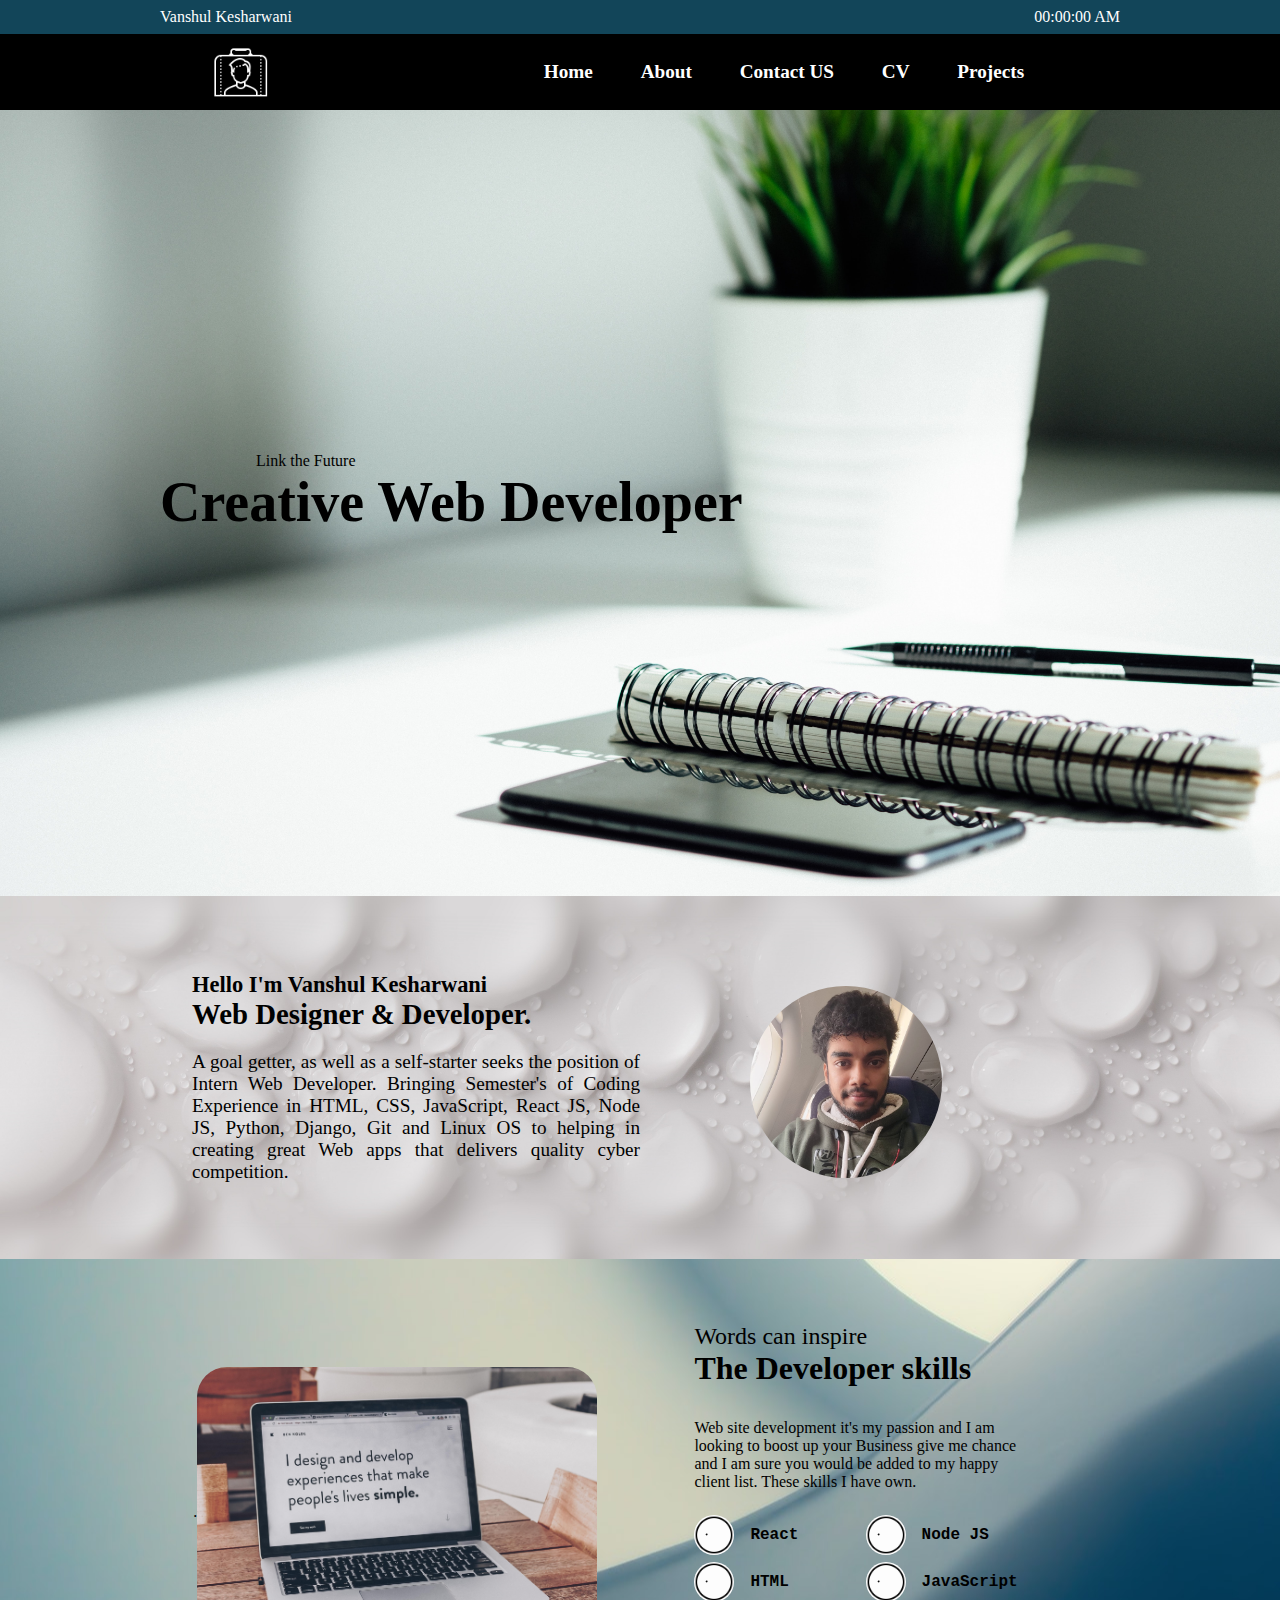
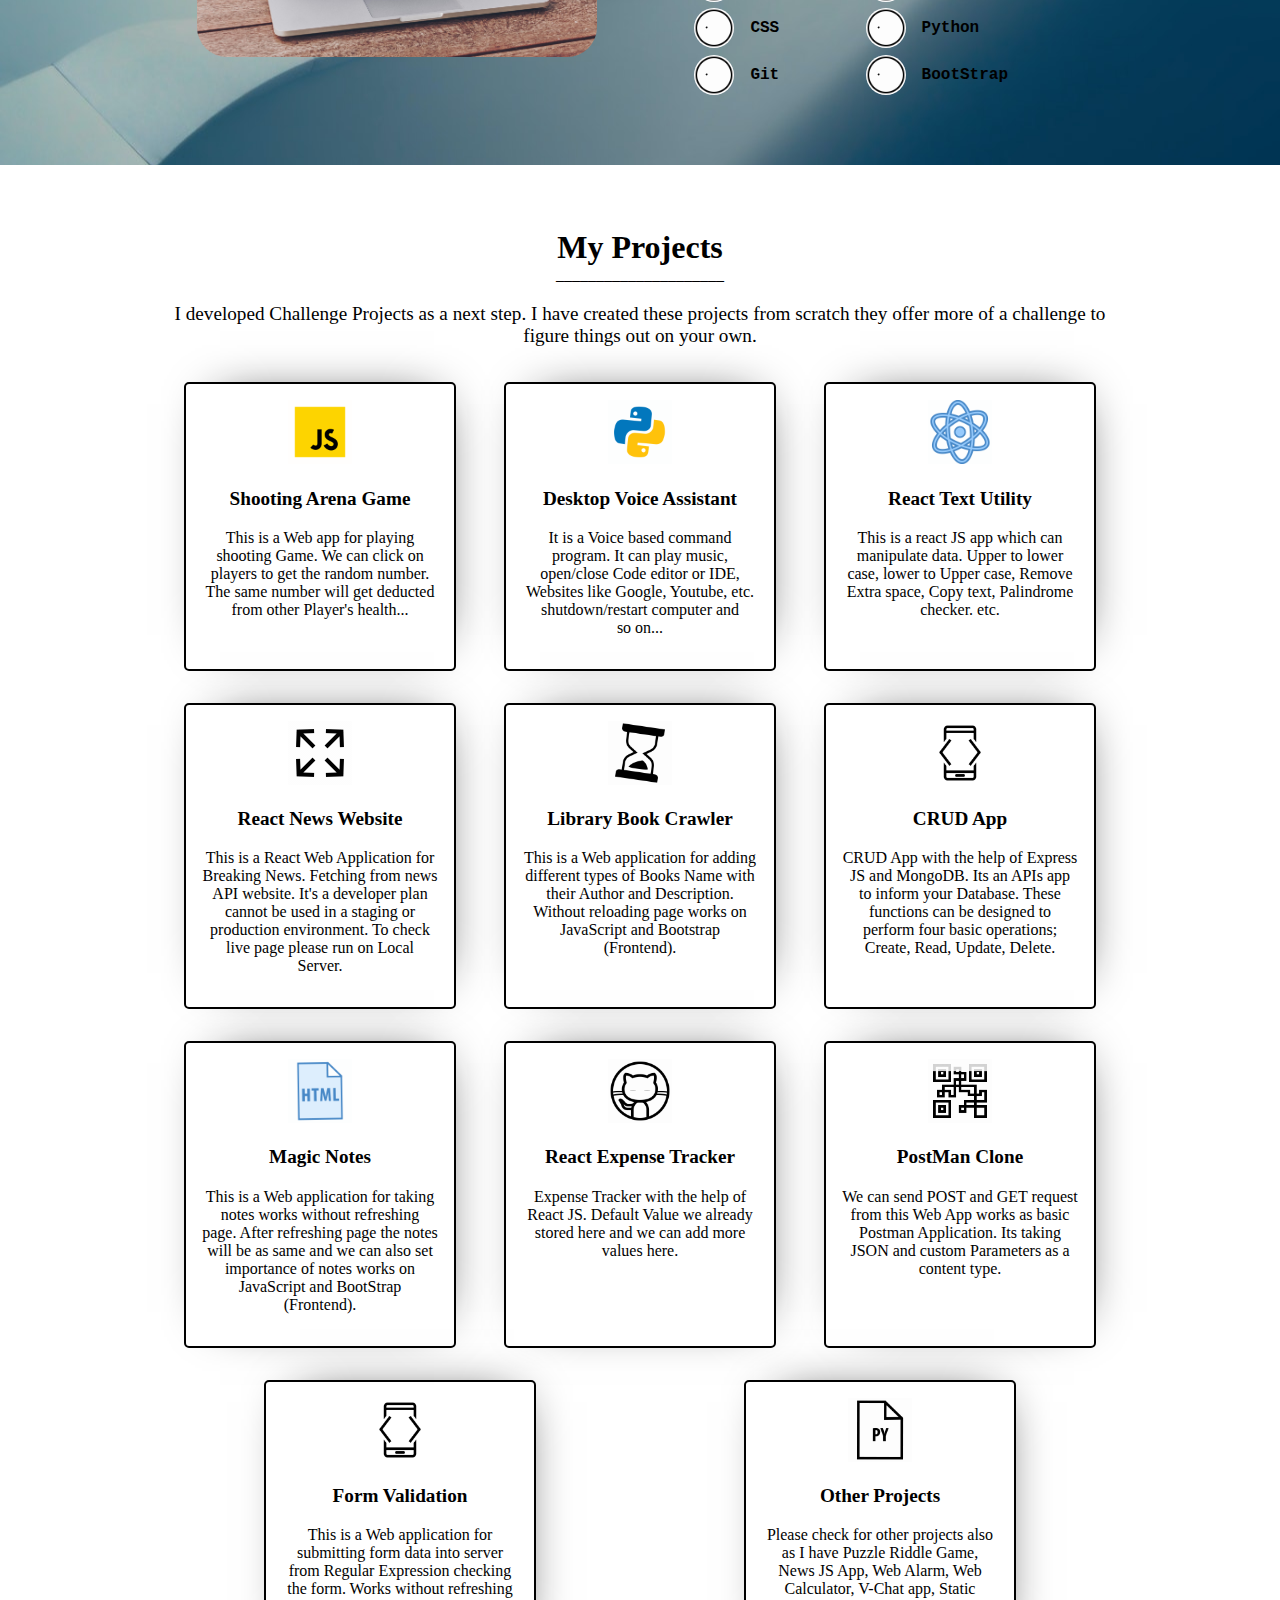
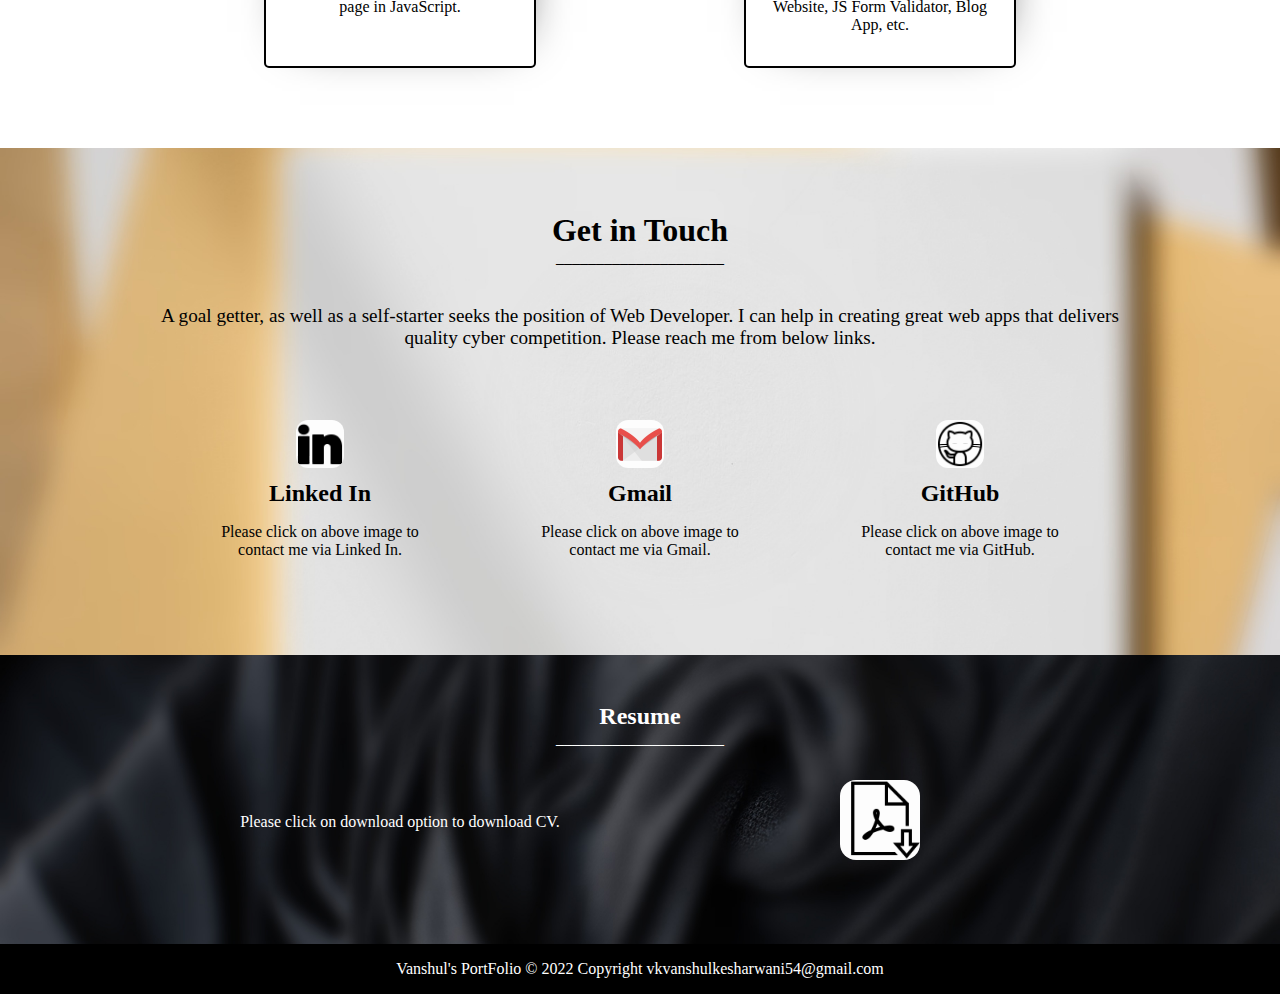
<file: index.html>
<!DOCTYPE html>
<html lang="en">

<head>
    <meta charset="UTF-8">
    <meta http-equiv="X-UA-Compatible" content="IE=edge">
    <meta name="viewport" content="width=device-width, initial-scale=1.0">
    <title>Vanshul's PortFolio</title>

    <!-- Added CSS -->
    <link rel="stylesheet" href="./CSS/style.css">
    <!-- Favicon 4 line Here -->
    <link rel="apple-touch-icon" sizes="180x180" href="./favicon_io/apple-touch-icon.png">
    <link rel="icon" type="image/png" sizes="32x32" href="./favicon_io/favicon-32x32.png">
    <link rel="icon" type="image/png" sizes="16x16" href="./favicon_io/favicon-16x16.png">
    <link rel="manifest" href="./favicon_io/site.webmanifest">
</head>

<body>
    <!-- Header Starts here -->
    <header>
        <div id="header" class="universalPadding">
            <div id="headerLeft">Vanshul Kesharwani</div>
            <div id="headerRight">00:00:00 AM</div>
        </div>
        <nav id="navBar" class="universalPadding">
            <div id="navLogo">
                <a href="/"><img src="./Img/Icons/Nav-icon/Portfolio.png" alt="error"></a>
            </div>
            <div id="navLi">
                <ul>
                    <!-- Mobile view cross btn -->
                    <li id="crossMark">
                        <a href="javascript:void(0)" onclick="closeMenu()"><img src="./Img/Icons/Nav-icon/Cross-mark.png" alt="cross"></a>
                    </li>
                    <li><a href="#header" onclick="closeMenu()">Home</a></li>
                    <li><a href="#profileSection" onclick="closeMenu()">About</a></li>
                    <li><a href="#contactSection" onclick="closeMenu()">Contact US</a></li>
                    <li><a href="#CVSection" onclick="closeMenu()">CV</a></li>
                    <li><a href="#projectBox" onclick="closeMenu()">Projects</a></li>
                </ul>
            </div>
            <span id="hamBurger"><img src="./Img/Icons/Nav-icon/Burger.png" alt="error" onclick="openMenu()"></span>
        </nav>
    </header>
    <!-- Main Section starts here -->
    <section id="mainSection" class="universalPadding">
        <div id="smallHeading">Link the Future</div>
        <div id="mainHeadingContainer">
            <h1>Creative Web Developer</h1>
            <p>
            </p>
        </div>
    </section>

    <!-- Profile Section starts here -->
    <section id="profileSection" class="universalPadding">
        <div id="profileHeading">
            <h3> Hello I'm Vanshul Kesharwani</h3>
            <h2> Web Designer & Developer. </h2>
            <p>A goal getter, as well as a self-starter seeks the position of Intern Web Developer. Bringing Semester's of Coding Experience in HTML, CSS, JavaScript, React JS, Node JS, Python, Django, Git and Linux OS to helping in creating great Web apps that delivers quality
                cyber competition.</p>
        </div>
        <div id="profileDP">
            <img src="./Img/profile.jpeg" alt="reload page">
        </div>
    </section>

    <!-- ShowBox -->
    <section id="showSection" class="universalPadding">
        <div id="showImg">.
            <img src="./Img/show_image.jpg" alt="Img">
        </div>
        <div id="showHeading">
            <div id="showSmallHeading">Words can inspire</div>
            <h2>The Developer skills</h2>
            <p>Web site development it's my passion and I am looking to boost up your Business give me chance and I am sure you would be added to my happy client list. These skills I have own.</p>
            <div id="checkBox">
                <div class="halfCheckBox">
                    <img class="check" src="./Img/Icons/Project/Check-circle.gif" alt="Check">
                    <span class="checkText"> React </span>
                </div>
                <div class="halfCheckBox">
                    <img class="check" src="./Img/Icons/Project/Check-circle.gif" alt="Check">
                    <span class="checkText"> Node JS</span>
                </div>
                <div class="halfCheckBox">
                    <img class="check" src="./Img/Icons/Project/Check-circle.gif" alt="Check">
                    <span class="checkText">HTML</span>
                </div>
                <div class="halfCheckBox">
                    <img class="check" src="./Img/Icons/Project/Check-circle.gif" alt="Check">
                    <span class="checkText"> JavaScript </span>
                </div>
                <div class="halfCheckBox">
                    <img class="check" src="./Img/Icons/Project/Check-circle.gif" alt="Check">
                    <span class="checkText"> CSS </span>
                </div>
                <div class="halfCheckBox">
                    <img class="check" src="./Img/Icons/Project/Check-circle.gif" alt="Check">
                    <span class="checkText"> Python </span>
                </div>
                <div class="halfCheckBox">
                    <img class="check" src="./Img/Icons/Project/Check-circle.gif" alt="Check">
                    <span class="checkText"> Git </span>
                </div>
                <div class="halfCheckBox">
                    <img class="check" src="./Img/Icons/Project/Check-circle.gif" alt="Check">
                    <span class="checkText"> BootStrap </span>
                </div>
            </div>
        </div>
    </section>

    <!-- project Box -->
    <section id="projectSection" class="universalPadding">
        <h2>My Projects</h2>
        <div>_____________________</div>
        <p>I developed Challenge Projects as a next step. I have created these projects from scratch they offer more of a challenge to figure things out on your own.</p>
        <div id="projectBox">

            <div class="projectBoxes">
                <a href="https://github.com/vanshul22/Shooting-Arena-JS-Game" target="_blank">
                    <img src="./Img/Icons/Project/Javascript.gif" alt="JS">
                    <h4>Shooting Arena Game</h4>
                    <p>This is a Web app for playing shooting Game. We can click on players to get the random number. The same number will get deducted from other Player's health...</p>
                </a>
            </div>
            <div class="projectBoxes">
                <a href="https://github.com/vanshul22/Desktop-Assistance/" target="_blank">
                    <img src="./Img/Icons/Project/Python.gif" alt="Python">
                    <h4>Desktop Voice Assistant</h4>
                    <p>It is a Voice based command program. It can play music, open/close Code editor or IDE, Websites like Google, Youtube, etc. shutdown/restart computer and <br> so on...</p>
                </a>
            </div>
            <div class="projectBoxes">
                <a href="https://github.com/vanshul22/React-Text-Utils" target="_blank">
                    <img src="./Img/Icons/Project/React.gif" alt="React">
                    <h4>React Text Utility</h4>
                    <p>This is a react JS app which can manipulate data. Upper to lower case, lower to Upper case, Remove Extra space, Copy text, Palindrome checker. etc.</p>
                </a>
            </div>
            <div class="projectBoxes">
                <a href="https://github.com/vanshul22/React-News-App" target="_blank">
                    <img src="./Img/Icons/Project/Fit-to-width.gif" alt="Fit to width">
                    <h4>React News Website</h4>
                    <p>This is a React Web Application for Breaking News. Fetching from news API website. It's a developer plan cannot be used in a staging or production environment. To check live page please run on Local Server.</p>
                </a>
            </div>
            <div class="projectBoxes">
                <a href="https://github.com/vanshul22/Library-Book-Crawler/" target="_blank">
                    <img src="./Img/Icons/Project/Hour-glass.gif" alt="Hour Glass">
                    <h4>Library Book Crawler</h4>
                    <p>This is a Web application for adding different types of Books Name with their Author and Description. Without reloading page works on JavaScript and Bootstrap (Frontend).</p>
                </a>
            </div>
            <div class="projectBoxes">
                <a href="https://github.com/vanshul22/Library-Book-Crawler/" target="_blank">
                    <img src="./Img/Icons/Project/Developer-mode.gif" alt="DV  mode">
                    <h4>CRUD App</h4>
                    <p>CRUD App with the help of Express JS and MongoDB. Its an APIs app to inform your Database. These functions can be designed to perform four basic operations; <br>Create, Read, Update, Delete.</p>
                </a>
            </div>
            <div class="projectBoxes">
                <a href="https://github.com/vanshul22/Magic-notes/" target="_blank">
                    <img src="./Img/Icons/Project/Html.gif" alt="HTML">
                    <h4>Magic Notes</h4>
                    <p>This is a Web application for taking notes works without refreshing page. After refreshing page the notes will be as same and we can also set importance of notes works on JavaScript and BootStrap (Frontend).</p>
                </a>
            </div>
            <div class="projectBoxes">
                <a href="https://vanshul-expense-tracker.netlify.app/" target="_blank">
                    <img src="./Img/Icons/Project/Github.gif" alt="React">
                    <h4>React Expense Tracker</h4>
                    <p>Expense Tracker with the help of React JS. Default Value we already stored here and we can add more values here.</p>
                </a>
            </div>
            <div class="projectBoxes">
                <a href="https://github.com/vanshul22/PostMan-Clone/" target="_blank">
                    <img src="./Img/Icons/Project/QR-code.gif" alt="QR">
                    <h4>PostMan Clone</h4>
                    <p>We can send POST and GET request from this Web App works as basic Postman Application. Its taking JSON and custom Parameters as a content type.</p>
                </a>
            </div>
            <div class="projectBoxes">
                <a href="https://github.com/vanshul22/Form-Validation/" target="_blank">
                    <img src="./Img/Icons/Project/Developer-mode.gif" alt="DV  mode">
                    <h4>Form Validation</h4>
                    <p>This is a Web application for submitting form data into server from Regular Expression checking the form. Works without refreshing page in JavaScript.</p>
                </a>
            </div>
            <div class="projectBoxes">
                <a href="https://github.com/vanshul22/" target="_blank">
                    <img src="./Img/Icons/Project/Python-file.gif" alt="Py">
                    <h4>Other Projects</h4>
                    <p>Please check for other projects also as I have Puzzle Riddle Game, News JS App, Web Alarm, Web Calculator, V-Chat app, Static Website, JS Form Validator, Blog App, etc.</p>
                </a>
            </div>
        </div>
    </section>

    <!-- Contact us Box -->
    <section id="contactSection" class="universalPadding">
        <h2>Get in Touch</h2>
        <div>_____________________</div>
        <p>A goal getter, as well as a self-starter seeks the position of Web Developer. I can help in creating great web apps that delivers quality cyber competition. Please reach me from below links.</p>
        <div id="contactBox">
            <div class="contactBoxes">
                <a href="https://www.linkedin.com/in/vanshul22/" target="_blank">
                    <img src="./Img/Icons/Contact-icons/Linkedin.gif" alt="In">
                    <h4>Linked In</h4>
                    <p>Please click on above image to contact me via Linked In.</p>
                </a>
            </div>
            <div class="contactBoxes">
                <a href="mailto:vkvanshulkesharwani54@gmail.com" target="_blank">
                    <img src="./Img/Icons/Contact-icons/Gmail-logo.gif" alt="Gmail">
                    <h4>Gmail</h4>
                    <p>Please click on above image to contact me via Gmail.</p>
                </a>
            </div>
            <div class="contactBoxes">
                <a href="https://github.com/vanshul22/" target="_blank">
                    <img src="./Img/Icons/Project/Github.gif" alt="GitHub">
                    <h4>GitHub</h4>
                    <p>Please click on above image to contact me via GitHub.</p>
                </a>
            </div>
        </div>
    </section>

    <!-- CV Download section -->
    <section id="CVSection" class="universalPadding">
        <h4>Resume</h4>
        <div>_____________________</div>
        <div id="CVFlexBox">
            <div id="CVText">
                Please click on download option to download CV.
            </div>
            <div id="CVDownload">
                <a href="./CV/Resume_Vanshul_Kesharwani.pdf" download><img src="./Img/Icons/Project/Download.gif" alt="download"></a>
            </div>
        </div>
    </section>

    <!-- Footer area starts here -->
    <footer id="footer" class="universalPadding">
        Vanshul's PortFolio &copy; 2022 Copyright
        <a href="mailto:vkvanshulkesharwani54@gmail.com">vkvanshulkesharwani54@gmail.com</a>
    </footer>

    <!-- Added JavaScript -->
    <script src="./JS/script.js "></script>

</body>

</html>
</file>
<file: CSS/style.css>
/* Reset CSS */

* {
    margin: 0;
    padding: 0;
    box-sizing: border-box;
    /* border: 0.1px solid white; */
}

body {
    /* Default value in body. */
    font-size: 1rem;
}

.universalPadding {
    /*Padding for all containers\boxes */
    padding-left: 10em !important;
    padding-right: 10em !important;
}


/* ******************************* Header starts here  ****************************** */

#header {
    overflow: auto;
    background-color: #124559;
}

#headerLeft {
    float: left;
    padding: 0.5em 0em;
    color: white;
}

#headerRight {
    float: right;
    padding: 0.5em 0em;
    color: white;
}


/* ******************************* Navbar starts here  ****************************** */

#navBar {
    background-color: black;
    color: white;
    display: flex;
    justify-content: center;
    align-items: center;
}

#navLogo {
    width: 30%;
}

#navLogo img {
    cursor: pointer;
    filter: invert(100%);
    width: 4em;
    padding: 0.5em 0em 0em 0em;
}

#navLi {
    width: 60%;
}

#navLi ul {
    display: flex;
    justify-content: space-evenly;
    flex-wrap: wrap;
}

#navLi ul li {
    font-size: 1.2em;
    font-weight: bold;
    list-style-type: none;
}

#navLi ul li a {
    text-decoration: none;
    color: white;
    cursor: pointer;
    transition: all 0.5s ease;
}

#navLi ul li a:hover {
    font-weight: bold;
    padding-bottom: 8px;
    border-bottom: 1px solid white;
}

#hamBurger {
    text-align: end;
    filter: invert(100%);
}

#hamBurger img {
    width: 2em;
    cursor: pointer;
    display: none;
}

#crossMark {
    display: none;
}


/* ******************************* Main Section starts here ****************************** */

#mainSection {
    background-color: blueviolet;
    background: url("../Img/mainContainer.jpg");
    width: 100%;
    height: 87.3vh;
    background-repeat: no-repeat;
    background-size: cover;
    display: flex;
    flex-direction: column;
    justify-content: center;
}

#mainHeadingContainer {
    font-family: 'Times New Roman', Times, serif;
}

#smallHeading {
    font-size: 1em;
    padding-left: 6em;
}

#mainHeadingContainer h1 {
    font-size: 3.5em;
    cursor: pointer;
    display: inline-block;
}

#mainHeadingContainer p {
    font-size: 1.2em;
    padding-top: 1em;
}


/* ******************************* Profile Section started here ****************************** */

#profileSection {
    padding: 4em 0em 4em 0em;
    font-size: 1.2em;
    background-color: antiquewhite;
    background-image: url("../Img/Profile-background-light.jpg");
    background-position: center;
    background-size: cover;
}

#profileHeading {
    width: 50%;
    display: inline-block;
    text-align: justify;
}

#profileHeading p {
    padding-top: 1em;
}

#profileDP {
    width: 45%;
    display: inline-block;
    text-align: center;
}

#profileDP img {
    max-width: 10em;
    height: auto;
    border-radius: 50%;
}


/* ******************************* Show Section starts here ****************************** */

#showSection {
    display: flex;
    background-color: rgb(209, 223, 223);
    background-image: url("../Img/Skill-background-light.jpg");
    background-position: center;
    background-size: cover;
}

#showImg {
    display: flex;
    width: 49%;
    justify-content: center;
    align-items: center;
}

#showImg img {
    width: 25em;
    margin: 0;
    display: inline-block;
    border-radius: 30px;
}

#showHeading {
    width: 49%;
    display: inline-block;
    padding: 4em 4em 4em 4em;
}

#showSmallHeading {
    font-size: 1.5em;
}

#showHeading h2 {
    font-size: 2em;
    padding-bottom: 1em;
}

#showHeading p {
    font-size: 1em;
    padding-bottom: 1.5em;
}

#checkBox {
    display: flex;
    align-items: center;
    flex-wrap: wrap;
    justify-content: space-around;
}

#checkBox img {
    width: 2.5em;
    border-radius: 50%;
    margin-right: 1em;
}

.halfCheckBox {
    display: flex;
    align-items: center;
    width: 50%;
    margin-bottom: 0.4em;
    flex-wrap: wrap;
}

.checkText {
    font-family: 'Courier New', Courier, monospace;
    font-weight: bold;
}


/* ******************************* Project Section starts here ****************************** */

#projectSection {
    text-align: center;
    padding: 4em 0em 4em 0em;
    /* background-image: url("../Img/Profile-background-light.jpg"); */
    background-position: center;
    background-size: cover;
}

#projectSection h2 {
    font-size: 2em;
}

#projectSection>p {
    font-size: 1.2em;
    padding: 1em 0;
}

#projectBox {
    display: flex;
    flex-wrap: wrap;
    justify-content: space-around;
}

.projectBoxes {
    border: 2px solid black;
    border-radius: 5px;
    padding: 1em 1em 2em 1em;
    margin: 1em 1em 1em 1em;
    width: 17em;
    -webkit-box-shadow: 7px -7px 49px -29px rgba(0, 0, 0, 0.94);
    -moz-box-shadow: 7px -7px 49px -29px rgba(0, 0, 0, 0.94);
    box-shadow: 7px -7px 49px -29px rgba(0, 0, 0, 0.94);
}

.projectBoxes a {
    color: black;
    text-decoration: none;
}

.projectBoxes h4 {
    font-size: 1.2em;
    margin: 1em 0;
}

.projectBoxes img {
    width: 4em;
}


/* ******************************* Contact Section starts here ****************************** */

#contactSection {
    text-align: center;
    padding: 4em 0;
    /* background-color: blanchedalmond; */
    background-image: url("../Img/Contact-us.jpg");
    background-position: center;
    background-size: cover;
}

#contactSection h2 {
    font-size: 2em;
}

#contactSection>p {
    padding: 2em 0;
    font-size: 1.2em;
}

#contactBox {
    display: flex;
    flex-wrap: wrap;
    justify-content: space-around;
}

.contactBoxes {
    padding: 1em 1em 0em 1em;
    margin: 1em;
    width: 17em;
}

.contactBoxes a {
    color: black;
    text-decoration: none;
}

.contactBoxes img {
    width: 3em;
    border-radius: 25%;
    margin-bottom: 0.5em;
}

.contactBoxes h4 {
    font-size: 1.5em;
}

.contactBoxes p {
    font-size: 1em;
    padding: 1em 0;
}


/* ******************************* CV Download section starts here ****************************** */

#CVSection {
    padding: 3em 0;
    text-align: center;
    background-image: url("../Img/CV-black.jpg");
    background-position: center;
    background-size: cover;
    color: white;
}

#CVSection h4 {
    font-size: 1.5em;
}

#CVFlexBox {
    display: flex;
    flex-wrap: wrap;
    justify-content: space-evenly;
    align-items: center;
    margin: 2em 0;
}

#CVText {
    width: 50%;
    text-align: center;
}

#CVDownload {
    width: 50%;
}

#CVDownload a img {
    width: 5em;
    border-radius: 20%;
}


/* ******************************* Footer area starts here ****************************** */

#footer {
    background-color: black;
    color: white;
    text-align: center;
    padding: 1em 0 1em 0;
}

#footer a {
    text-decoration: none;
    color: white;
}


/* ******************************* Responsive for 1000 Px ****************************** */

@media only screen and (max-width:1400px) {
    .halfCheckBox {
        flex-wrap: nowrap;
    }
}

@media only screen and (max-width:1000px) {
    .universalPadding {
        padding-left: 5em !important;
        padding-right: 5em !important;
    }
    .contactBoxes {
        padding: 1em 0em 0em 0em;
        margin: 0em;
        width: 15em;
    }
    .halfCheckBox {
        flex-wrap: nowrap;
    }
}

@media only screen and (max-width:900px) {
    .universalPadding {
        padding-left: 3em !important;
        padding-right: 3em !important;
    }
    #mainHeadingContainer h1 {
        font-size: 2.2em;
    }
    #showHeading {
        padding: 4em 0em 4em 4em;
    }
    .halfCheckBox {
        flex-wrap: nowrap;
    }
}

@media only screen and (max-width:700px) {
    #showImg img {
        width: 19em;
    }
    #showSmallHeading {
        font-size: 1.3em;
    }
    #mainHeadingContainer h1 {
        font-size: 1.8em;
    }
    #profileHeading {
        width: 52%;
        text-align: center;
    }
}

@media only screen and (max-width:650px) {
    /* Mobile hamburger style */
    #navLi ul {
        display: none;
    }
    #hamBurger img {
        display: inline-block;
    }
    #hamBurger {
        padding-left: 14em;
    }
    #crossMark {
        display: flex;
        flex-direction: row-reverse;
    }
    #navLi {
        width: 70%;
        background-color: #5c2133de;
        position: absolute;
        height: 100vh;
        top: 0px;
        left: -70%;
        transition: all 0.5s ease;
    }
    #navLi ul {
        display: block;
    }
    #navLi ul li {
        padding: 1em;
        text-align: center;
    }
    #profileHeading {
        width: 100%;
        margin-bottom: 1.5em;
    }
    #profileDP {
        width: 100%;
    }
    #showSection {
        flex-wrap: wrap;
    }
    #showImg {
        padding-top: 4em;
        width: 100%;
    }
    #showHeading {
        width: 100%;
    }
}

@media only screen and (max-width:400px) {
    #profileSection {
        font-size: 1em;
    }
    #showHeading {
        padding: 4em 0em 4em 0em;
    }
    .halfCheckBox {
        flex-wrap: nowrap;
        width: 100%;
    }
    #profileHeading p {
        text-align: justify;
    }
    footer {
        font-size: 0.8em;
        padding: 0.8em 0 0.8em 0 !important;
    }
    #hamBurger {
        padding-left: 10em;
    }
    #mainHeadingContainer h1 {
        font-size: 1.4em;
    }
    #smallHeading {
        padding-left: 2em;
    }
}

@media only screen and (max-width:300px) {
    .universalPadding {
        padding-left: 1em !important;
        padding-right: 1em !important;
    }
    #headerLeft {
        float: none;
        text-align: center;
    }
    #headerRight {
        float: none;
        text-align: center;
    }
    #navLogo {
        width: 37%;
    }
    #smallHeading {
        padding-left: 0;
        text-align: center;
    }
    #mainHeadingContainer h1 {
        font-size: 1em;
    }
    #mainHeadingContainer {
        text-align: center;
    }
    #showImg img {
        width: 10em;
    }
    #showHeading {
        text-align: center;
    }
    #showHeading h2 {
        font-size: 1.5em;
    }
    footer {
        font-size: 0.8em;
        padding: 0.8em 0 0.8em 0 !important;
    }
    .halfCheckBox {
        width: 100%;
        text-align: center;
        padding-left: 3em;
    }
    #hamBurger {
        padding-left: 6em;
    }
}

@media only screen and (max-width:200px) {
    #showImg img {
        width: 9em;
    }
    #checkBox {
        align-items: flex-start;
        flex-direction: column;
    }
    #footer {
        font-size: 0.7em;
        padding: 0.8em 0 0.8em 0 !important;
    }
    .halfCheckBox {
        padding-left: 0em;
    }
    #hamBurger {
        padding-left: 3em;
    }
}
</file>
